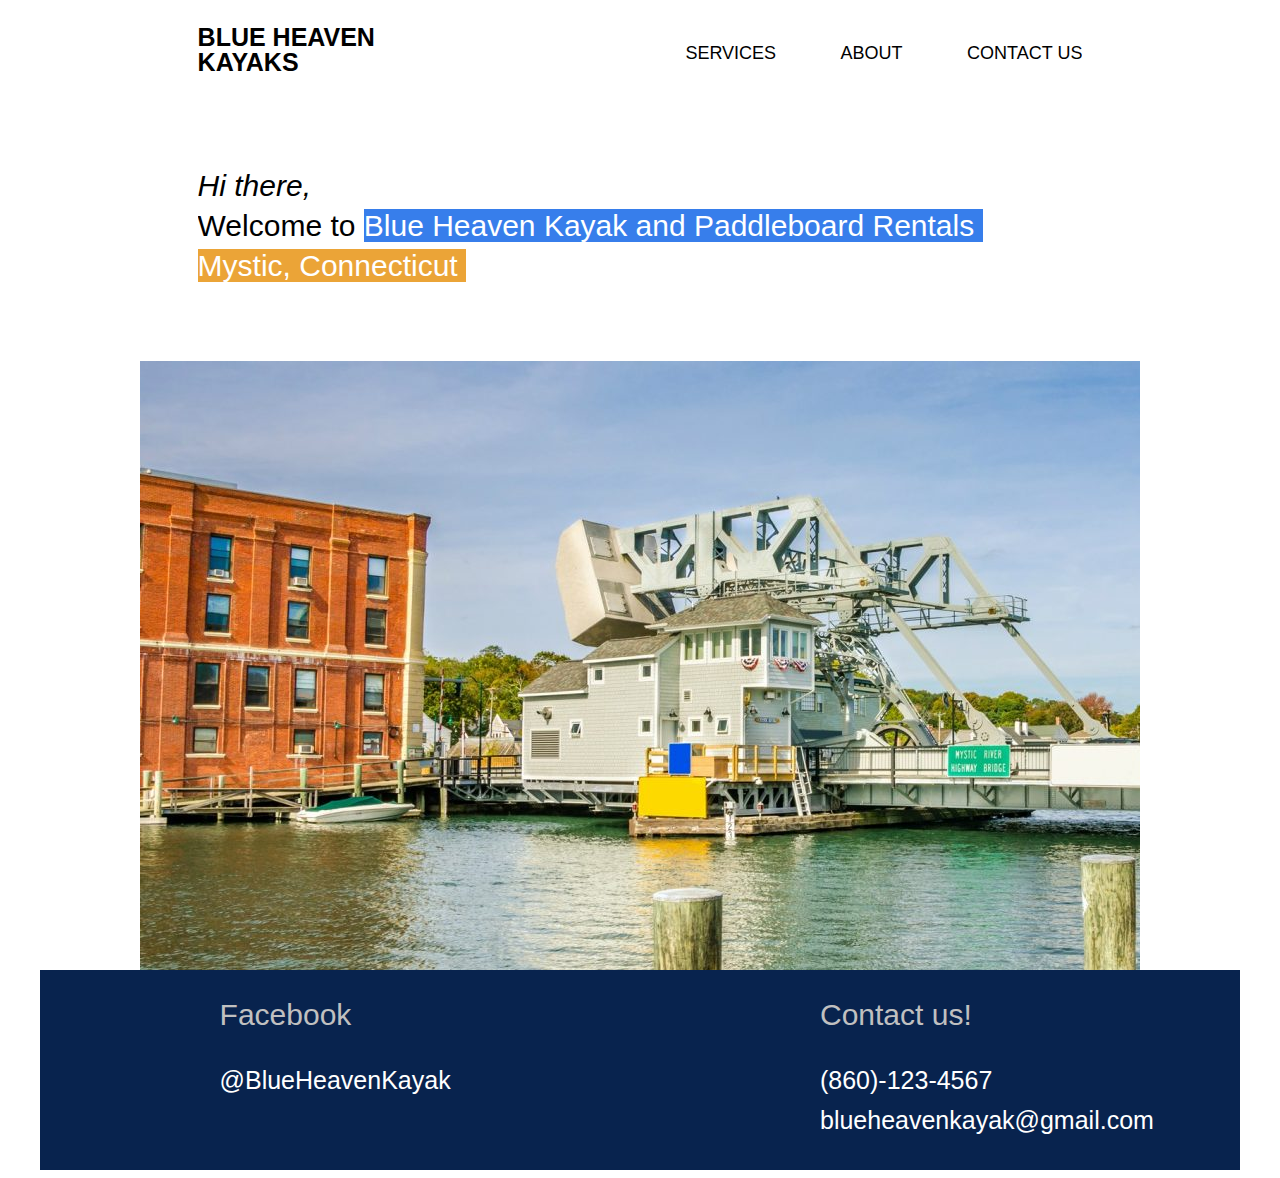
<file: index.html>
<html>

<head>
  <title> Blue Heaven Kayaks </title>
  <link rel="stylesheet" type="text/css" href="stylesheet.css">
  <link rel="shortcut icon" type="tab-icon" href="favicon.ico">
  <style>
    body {
      font-family: avenir, sans-serif;
    }
    mark {
      background-color: #377eeb;
    }

    * {
      box-sizing: border-box;
    }
  </style>
</head>

<!-- body begins! -->

<body>


<!-- top-most div class...inside of it is the nav! -->
  <header>
    <div class= "container">
      <a href = "https://colinkron.github.io/businesswebsite/">
        <h1 class = "logo">
          BLUE HEAVEN
        <!--  <img src= "logo.jpg" alt "logo" class="logo-pic"> -->
          <br>
          KAYAKS
        </h1>
      </a>


      <nav>
        <ul>
          <li><a href="https://colinkron.github.io/businesswebsite/services.html">
            Services</a></li>
          <li><a href="https://colinkron.github.io/businesswebsite/about.html">
            About</a></li>
          <li><a href="https://colinkron.github.io/businesswebsite/contact.html">
            Contact Us</a></li>
        </ul>
      </nav>

    </div>
  </header>



    <!-- nav menu ... Need to add nav-link -->
<div class="container">
  <center>
    <h2 class="header-2">
      <em>
      Hi there,
      </em>
      <br>
      Welcome to
      <mark style="color: #ffffff;">
      Blue Heaven Kayak and Paddleboard Rentals&nbsp </mark>
      <br>
      <mark style="color: #ffffff; background-color: #eba437;">
      Mystic, Connecticut&nbsp
      </mark>
      <br>
    </h2>
  </center>
  </div>

  <div class ="first-page-photo">
    <center>
    <img src="mysticriver1.jpg" alt="Mystic River">
  </center>
  </div>

  <div class="footer">
    <div class ="column">
      <h2 class ="header-3">
        Facebook
      </h2>
      <h2 class = "header-4">
      <a href="https://www.facebook.com/blueheavenkayak/"
      target="_blank"> @BlueHeavenKayak
      </a>
      </h2>
    </div>

    <div class= "column">
      <h2 class ="header-3">
        Contact us!
      </h2>
      <h2 class = "header-4">
      (860)-123-4567
      blueheavenkayak@gmail.com
    </h2>
    </div>


  </div>

  </body>

</html>
</file>
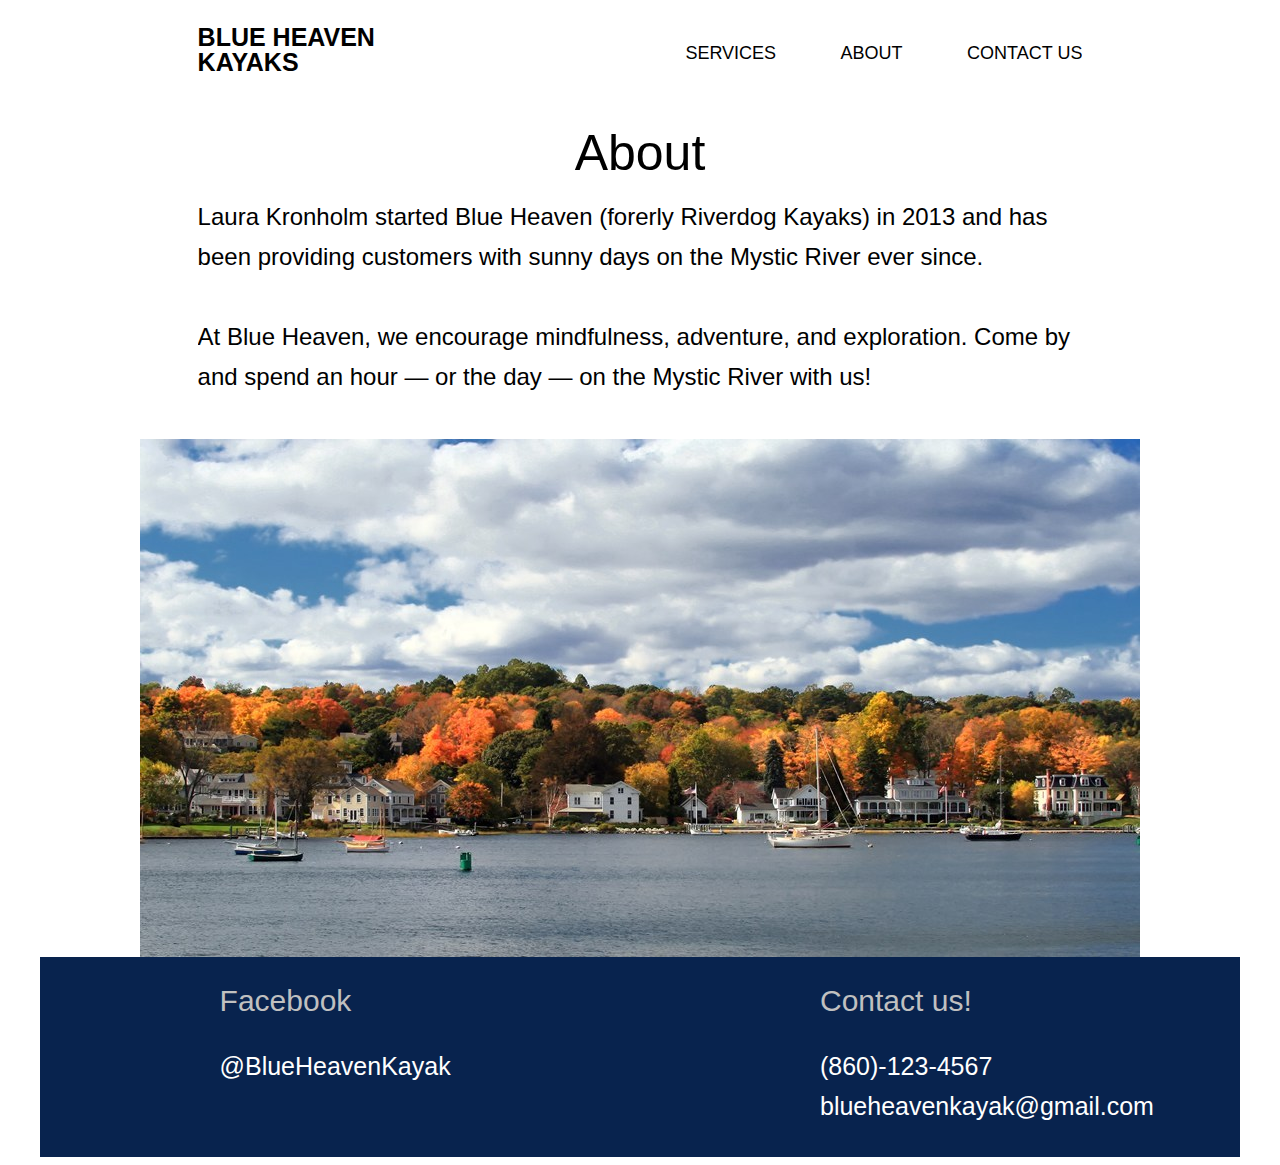
<file: about.html>
<html>

<head>
  <title> Blue Heaven Kayaks </title>
  <link rel="stylesheet" type="text/css" href="stylesheet.css">
  <link rel="shortcut icon" type="tab-icon" href="favicon.ico">
  <style>
    body {
      font-family: avenir, sans-serif;
    }
    mark {
      background-color: #377eeb;
    }
  </style>
</head>

<!-- body begins! -->

<body>


<!-- top-most div class...inside of it is the nav! -->
  <header>
    <div class= "container">
      <a href = "https://colinkron.github.io/businesswebsite/">
        <h1 class = "logo">
          BLUE HEAVEN
        <!--  <img src= "logo.jpg" alt "logo" class="logo-pic"> -->
          <br>
          KAYAKS
        </h1>
      </a>


      <nav>
        <ul>
          <li><a href="https://colinkron.github.io/businesswebsite/services.html">
            Services</a></li>
          <li><a href="https://colinkron.github.io/businesswebsite/about.html">
            About</a></li>
          <li><a href="https://colinkron.github.io/businesswebsite/contact.html">
            Contact Us</a></li>
        </ul>
      </nav>

    </div>
  </header>



    <!-- nav menu ... Need to add nav-link -->
<div class="container">
  <center>
    <h2 class="header-1" style="padding-bottom:0;">
      About
      <br>

      <p class="body-text" style="padding-bottom:0; padding-top:0;">
      Laura Kronholm started Blue Heaven (forerly Riverdog Kayaks) in
      2013 and has been providing customers with sunny days on the Mystic River
      ever since.

      <br>
      <br>

      At Blue Heaven, we encourage mindfulness, adventure, and exploration.
      Come by and spend an hour — or the day — on the Mystic River with us!


      </p>
  </center>
  </div>

  <div class ="first-page-photo">
    <center>
    <img src="mysticriver3.jpg" alt="Mystic River">
  </center>
  </div>

  <div class="footer">
    <div class ="column">
      <h2 class ="header-3">
        Facebook
      </h2>
      <h2 class = "header-4">
      <a href="https://www.facebook.com/blueheavenkayak/"
      target="_blank"> @BlueHeavenKayak
      </a>
      </h2>
    </div>

    <div class= "column">
      <h2 class ="header-3">
        Contact us!
      </h2>
      <h2 class = "header-4">
      (860)-123-4567
      blueheavenkayak@gmail.com
    </h2>
    </div>


  </div>

  </body>

</html>
</file>
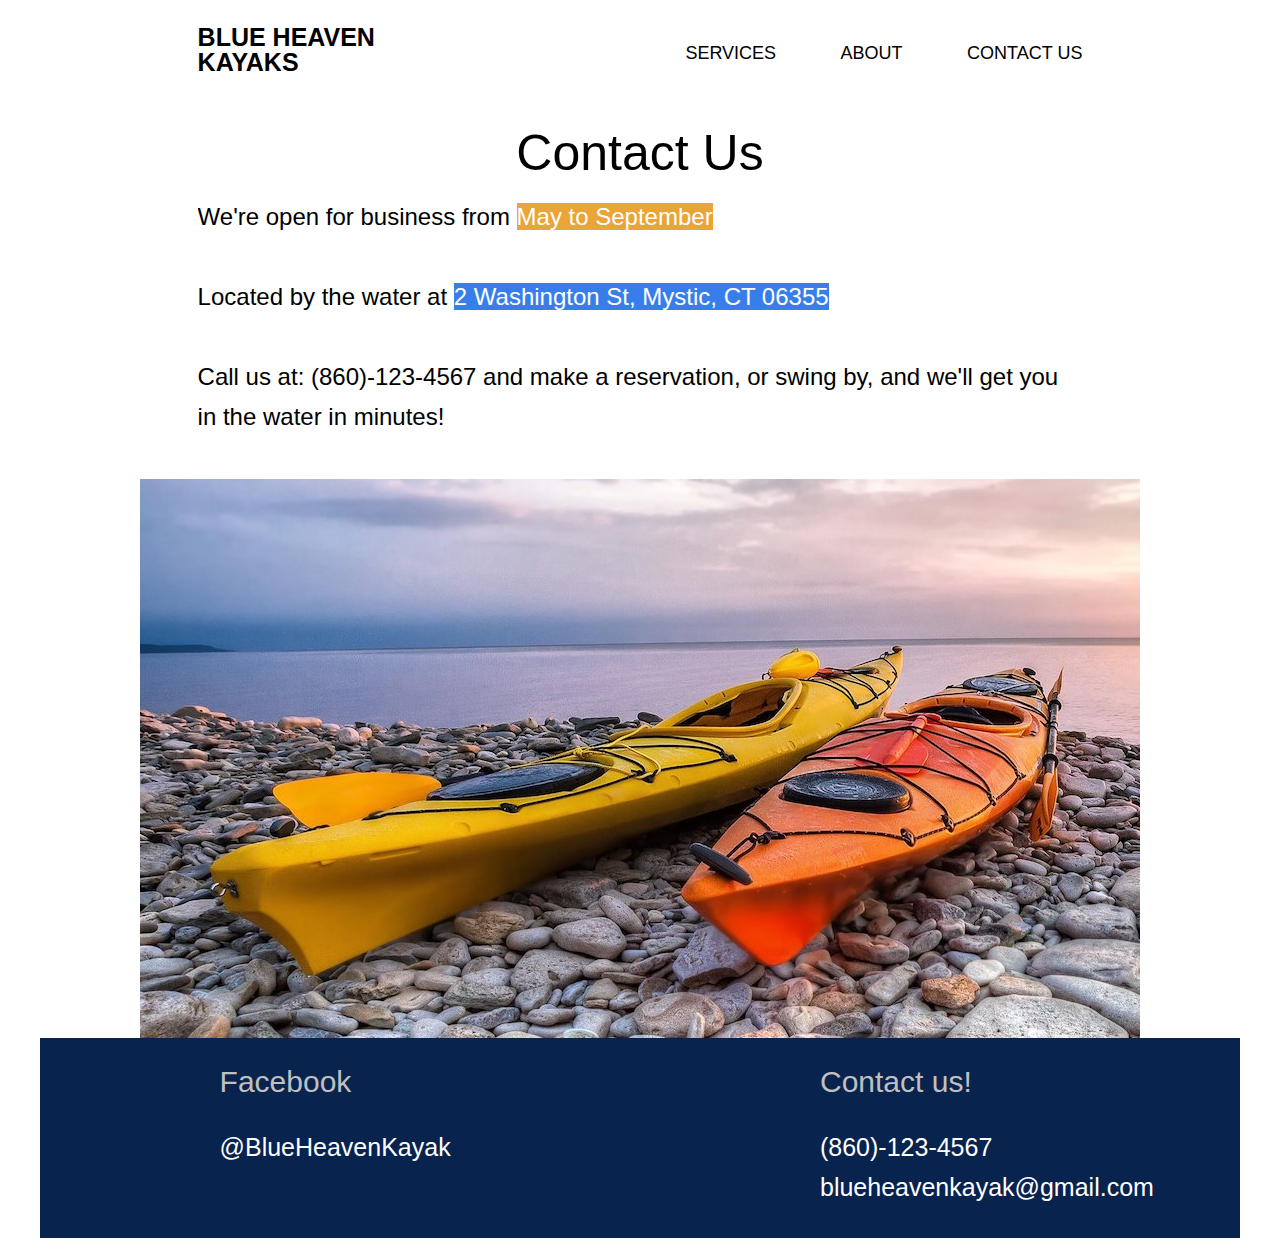
<file: contact.html>
<html>

<head>
  <title> Blue Heaven Kayaks </title>
  <link rel="stylesheet" type="text/css" href="stylesheet.css">
  <link rel="shortcut icon" type="tab-icon" href="favicon.ico">
  <style>
    body {
      font-family: avenir, sans-serif;
    }
    mark {
      background-color: #377eeb;
    }
  </style>
</head>

<!-- body begins! -->

<body>


<!-- top-most div class...inside of it is the nav! -->
  <header>
    <div class= "container">
      <a href = "https://colinkron.github.io/businesswebsite/">
        <h1 class = "logo">
          BLUE HEAVEN
        <!--  <img src= "logo.jpg" alt "logo" class="logo-pic"> -->
          <br>
          KAYAKS
        </h1>
      </a>


      <nav>
        <ul>
          <li><a href="https://colinkron.github.io/businesswebsite/services.html">
            Services</a></li>
          <li><a href="https://colinkron.github.io/businesswebsite/about.html">
            About</a></li>
          <li><a href="https://colinkron.github.io/businesswebsite/contact.html">
            Contact Us</a></li>
        </ul>
      </nav>

    </div>
  </header>



    <!-- nav menu ... Need to add nav-link -->
<div class="container">
  <center>
    <h2 class="header-1" style="padding-bottom:0;">
      Contact Us
      <br>

      <p class="body-text" style="padding-bottom:0; padding-top:0;">

      We're open for business from

      <mark style="color: #ffffff; background-color: #eba437;">
      May to September
      </mark>
      <br>
      <br>

      Located by the water at
      <mark style="color: #ffffff;">
      2 Washington St, Mystic, CT 06355 </mark>
      <br>
      <br>

      Call us at: (860)-123-4567 and make a reservation, or swing by, and
      we'll get you in the water in minutes!

      </p>
  </center>
  </div>

  <div class ="first-page-photo">
    <center>
    <img src="mysticriver4.jpg" alt="Mystic River">
  </center>
  </div>

  <div class="footer">
    <div class ="column">
      <h2 class ="header-3">
        Facebook
      </h2>
      <h2 class = "header-4">
      <a href="https://www.facebook.com/blueheavenkayak/"
      target="_blank"> @BlueHeavenKayak
      </a>
      </h2>
    </div>

    <div class= "column">
      <h2 class ="header-3">
        Contact us!
      </h2>
      <h2 class = "header-4">
      (860)-123-4567
      blueheavenkayak@gmail.com
    </h2>
    </div>


  </div>

  </body>

</html>
</file>
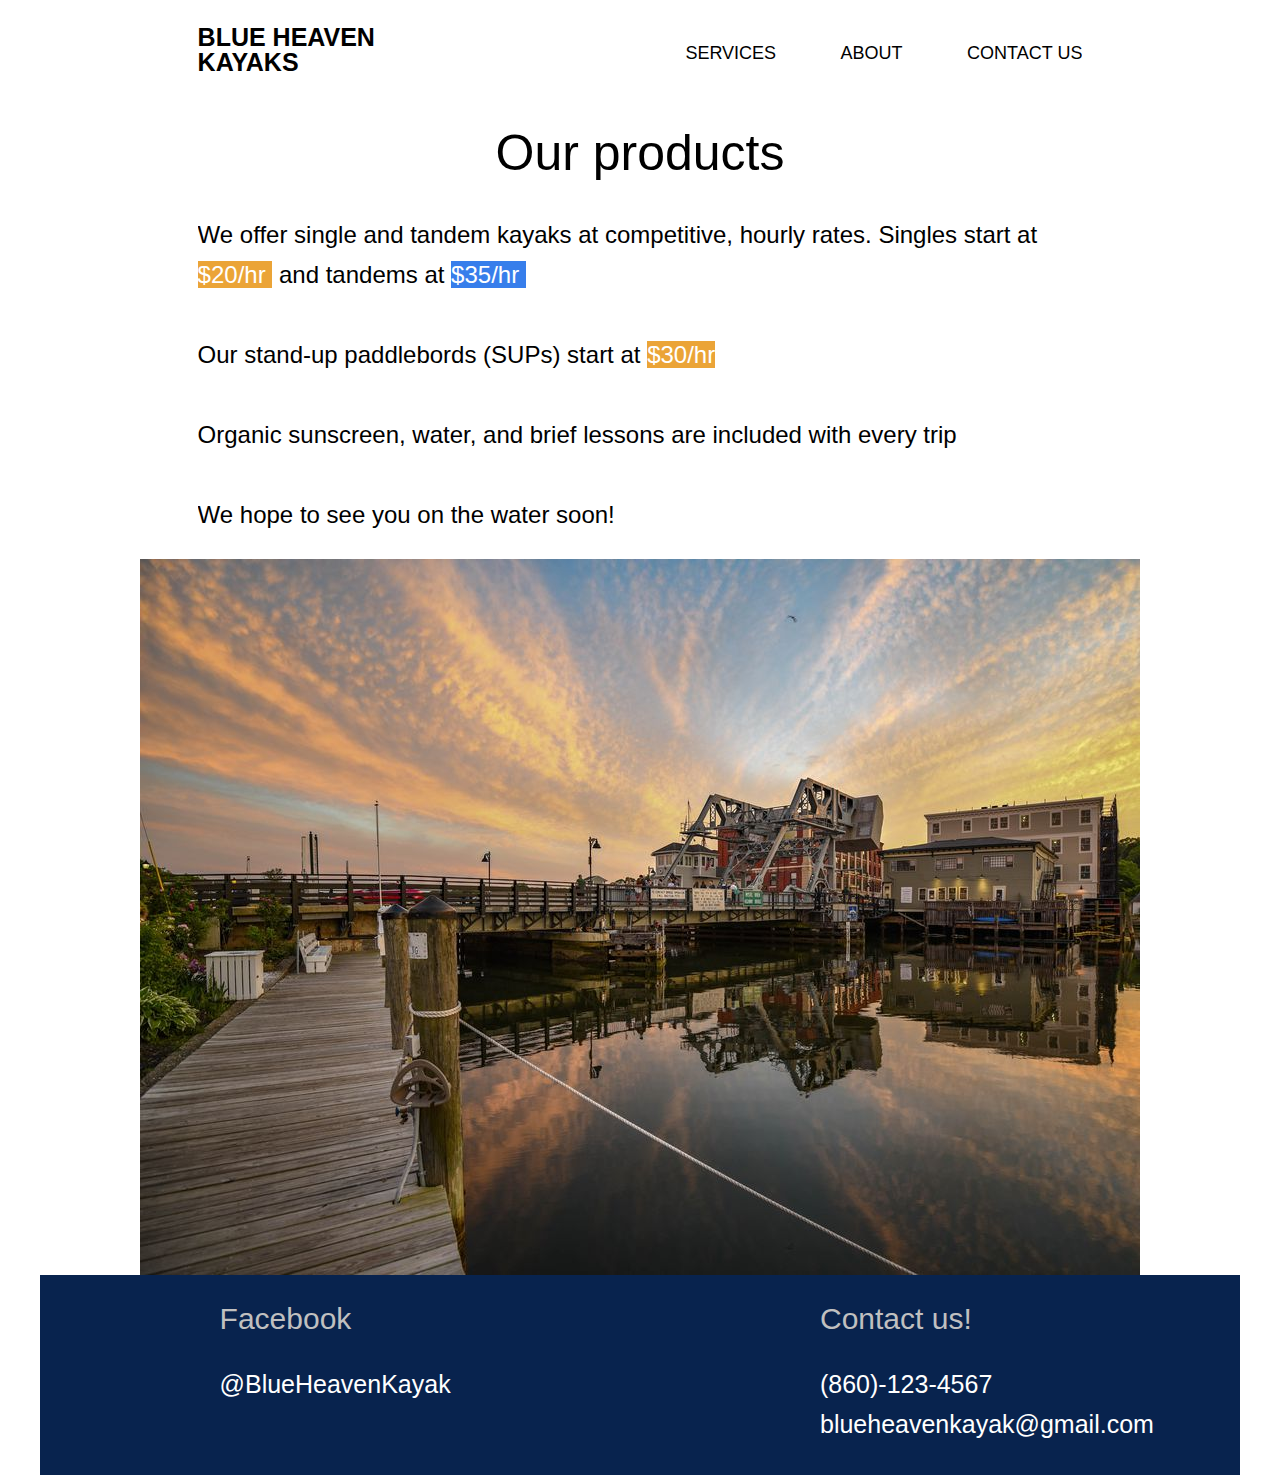
<file: services.html>
<html>

<head>
  <title> Blue Heaven Kayaks </title>
  <link rel="stylesheet" type="text/css" href="stylesheet.css">
  <link rel="shortcut icon" type="tab-icon" href="favicon.ico">
  <style>
    body {
      font-family: avenir, sans-serif;
    }
    mark {
      background-color: #377eeb;
    }
  </style>
</head>

<!-- body begins! -->

<body>


<!-- top-most div class...inside of it is the nav! -->
  <header>
    <div class= "container">
      <a href = "https://colinkron.github.io/businesswebsite/">
        <h1 class = "logo">
          BLUE HEAVEN
        <!--  <img src= "logo.jpg" alt "logo" class="logo-pic"> -->
          <br>
          KAYAKS
        </h1>
      </a>


      <nav>
        <ul>
          <li><a href="https://colinkron.github.io/businesswebsite/services.html">
            Services</a></li>
          <li><a href="https://colinkron.github.io/businesswebsite/about.html">
            About</a></li>
          <li><a href="https://colinkron.github.io/businesswebsite/contact.html">
            Contact Us</a></li>
        </ul>
      </nav>

    </div>
  </header>



    <!-- nav menu ... Need to add nav-link -->
<div class="container">
  <center>
    <h2 class="header-1" style="padding-bottom:0;">
      Our products
    </h2>

      <p class="body-text" style="padding-bottom:0; padding-top:0;">
      We offer single and tandem kayaks at competitive, hourly rates.



      Singles start at

      <mark style="color: #ffffff; background-color: #eba437;">
      $20/hr
      </mark>

      &nbspand tandems at

      <mark style="color: #ffffff;">
        $35/hr&nbsp </mark>

      <br>
      <br>

      Our stand-up paddlebords (SUPs) start at

      <mark style="color: #ffffff; background-color: #eba437;">
      $30/hr
      </mark>
      <br>
      <br>
      Organic sunscreen, water, and brief lessons are included with every trip
      <br>
      <br>
        <strong>
        We hope to see you on the water soon!
        </strong>
      </p>

  </center>
  </div>

  <div class ="first-page-photo">
    <center>
    <img src="mysticriver2.jpg" alt="Mystic River">
  </center>
  </div>

  <div class="footer">
    <div class ="column">
      <h2 class ="header-3">
        Facebook
      </h2>
      <h2 class = "header-4">
      <a href="https://www.facebook.com/blueheavenkayak/"
      target="_blank"> @BlueHeavenKayak
      </a>
      </h2>
    </div>

    <div class= "column">
      <h2 class ="header-3">
        Contact us!
      </h2>
      <h2 class = "header-4">
      (860)-123-4567
      blueheavenkayak@gmail.com
    </h2>
    </div>


  </div>

  </body>

</html>
</file>
<file: stylesheet.css>
/* colorz abc9f7 eba437 ffffff #000 */


/* Navigation Menu */
navigation-menu {
  display: block;
  margin-top: 2px;
}

/* Navigation Bar */
nav {
  float: right;
  background-color: #ffffff;
  position: relative;
}

content {
  background-color: #abc9f7;
  color: white;
  padding: 2em 2.5em;
  text-decoration: none;
  text-transform: uppercase;
}

content:hover {
  background-color: #ddd;
}

content:active {
  background-color: black;
}

/* Moves nav menu to the right */
nav {
  float: right;
  margin:auto;
}

/* nav bar styling */
nav ul {
  list-style: none;
  padding-top: 10px;
  margin:auto;

  /* margin-top: 40px; */
}

/* nav bar spacing */
nav li {
  display: inline-block;
  margin-left: 60px;
  padding-top: 25px;
  position: relative;
}


/* nav bar font */
nav a {
  font-family: avenir, sans-serif;
  color: #000000;
  text-decoration: none;
  text-transform: uppercase;
  font-size: 18px;
}

/* color when u hover over nav bar */
nav a:hover {
  color: #eba437;
}

/* clears the space after the sides of each header! allows them to be on same
   line/box space */
header::after {
  content: '';
  display: table;
  clear: both;
}

/*
.logo-pic {
  height: 25px;
  float: right;
  margin-top: 3px;
  margin-left: 3px;

  width: auto;
}
*/

.body-text {
  font-family: avenir, sans-serif;
  color: #000000;
  padding-top: 50;
  padding-bottom: 50;
  font-size: 24px;
  line-height: 40px;
  font-weight: 200;
  text-align: left;
}

.header-1 {
  font-family: avenir, sans-serif;
  color: #000000;
  padding-bottom: 50;
  font-size: 50px;
  line-height: 40px;
  font-weight: 200;

}
.header-2 {

  font-family: avenir, sans-serif;
  color: #000000;
  padding-top: 50;
  padding-bottom: 50;
  font-size: 30px;
  line-height: 40px;
  font-weight: 400;
  text-align: left;
}

.header-3 {
  font-family: avenir, sans-serif;
  color: #C0C0C0;
  font-size: 30px;
  line-height: 40px;
  font-weight: 400;
  text-align: left;
  margin-left: 180px;
  margin-right: auto;
  width: 70%;

}

.header-4 {
  font-family: avenir, sans-serif;
  color: #ffffff;
  font-size: 25px;
  line-height: 40px;
  font-weight: 400;
  text-align: left;
  margin-left: 180px;
  margin-right: auto;
  width: 70%;
}


.footer {
  background-color: #08234e;
  height: 200px;
  margin-bottom: 0px;
  margin-right: auto;
  margin-left: auto;
  width: 95%;
}


.column {
  float: left;
  width: 50%;
  height: auto;
}

.footer:after {
  content: "";
  display:table;
  clear:both;
}

.footer a {
  font-family: avenir, sans-serif;
  color: #ffffff;
  text-decoration: none;
}

/* color when u hover over nav bar */
.footer a:hover {
  color: #eba437;
}



/* for the brand name */
.logo {
  font-family: avenir, sans-serif;
  /*margin-top: 50px;*/
  color: #000000;
  font-size: 25px;
  font-weight: 800;
  float: left;
  line-height: 100%;
}

.logo:hover {
  color: #377eeb;

}
/* first container, holds the navigation */
.container {
  margin-right: auto;
  margin-left: auto;
  width: 70%;
  }

.first-page-photo {
  margin-right: auto;
  margin-left: auto;
  width:1000px; /* you can use % */
  height: auto;
  overflow:hidden;
}

/* not sure if i need this */
div {
  display: block;
  overflow:hidden;
}
</file>
